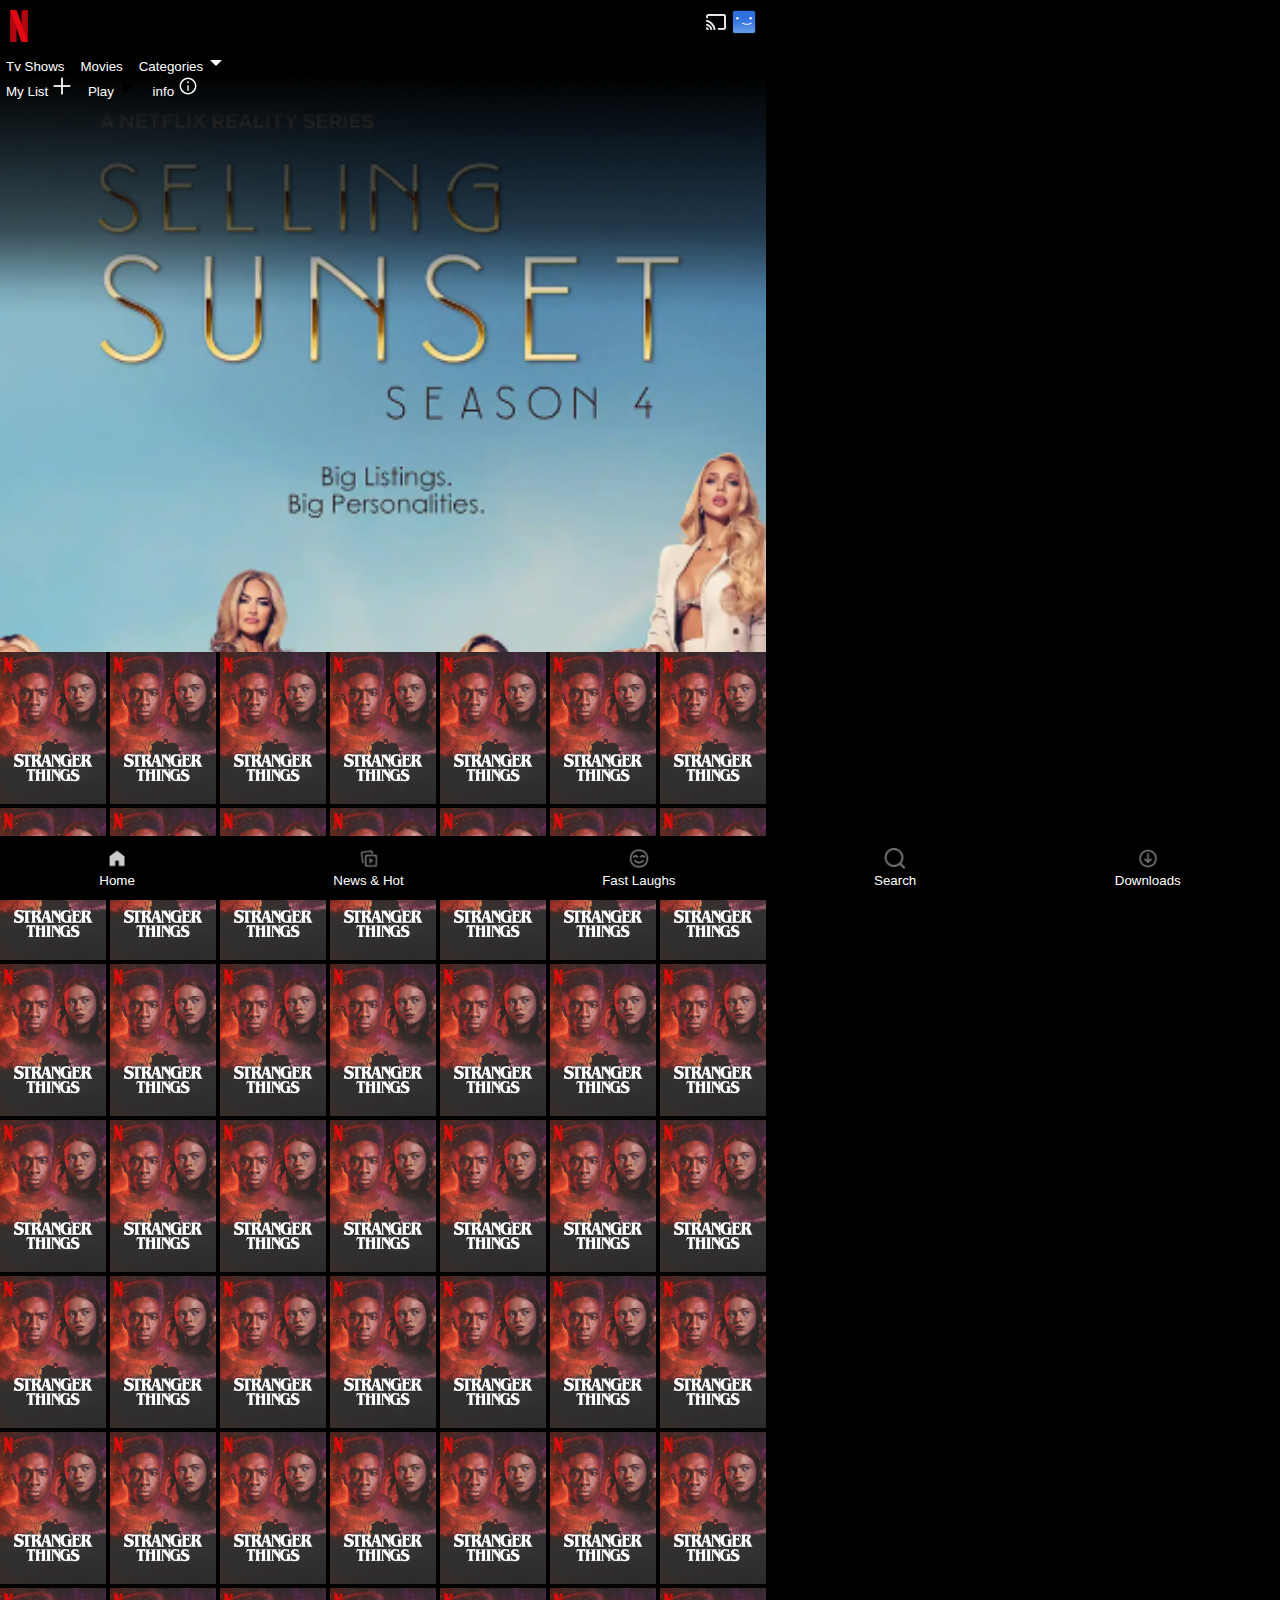
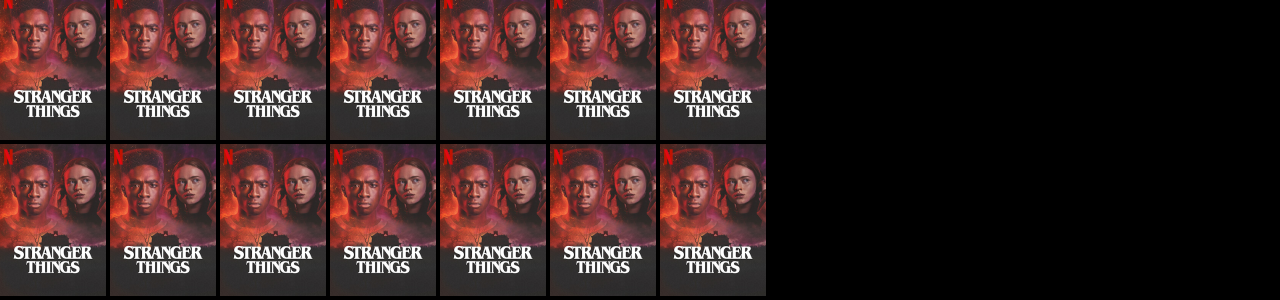
<file: html-css/Not Netlifx - Mobile Template/index.html>
<!DOCTYPE html>
<html lang="en">
  <head>
    <meta charset="UTF-8" />
    <meta http-equiv="X-UA-Compatible" content="IE=edge" />
    <meta name="viewport" content="width=device-width, initial-scale=1.0" />
    <title>Not Netflix</title>
    <link rel="stylesheet" href="style.css" />
  </head>
  <body>
    <header>
      <img src="./assets/logo.png" alt="logo" />
      <div>
        <img src="./assets/airdrop-icon.png" alt="airdrop-icon" />
        <img src="./assets/account-user.png" alt="account-user" />
      </div>
    </header>
    <section class="container">
      <div class="flex">
        <button>
          <span>Tv Shows</span>
        </button>
        <button>
          <span>Movies</span>
        </button>
        <button>
          <span>Categories</span>
          <img src="./assets/chevron-down.png" alt="" />
        </button>
      </div>
      <div class="flex">
        <button>
          <span> My List</span>
          <img src="./assets/icon-plus.png" alt="" />
        </button>
        <button>
          <span>Play</span>
          <img src="./assets/icon-play.png" alt="" />
        </button>
        <button>
          <span>info</span>
          <img src="./assets/icon-information.png" alt="" />
        </button>
      </div>
    </section>
    <main>
      <div class="slideshow" id="continue_watching">
        <img src="./assets/thumbnail.png" alt="" />
        <img src="./assets/thumbnail.png" alt="" />
        <img src="./assets/thumbnail.png" alt="" />
        <img src="./assets/thumbnail.png" alt="" />
        <img src="./assets/thumbnail.png" alt="" />
        <img src="./assets/thumbnail.png" alt="" />
        <img src="./assets/thumbnail.png" alt="" />
      </div>
      <div class="slideshow" id="trending">
        <img src="./assets/thumbnail.png" alt="" />
        <img src="./assets/thumbnail.png" alt="" />
        <img src="./assets/thumbnail.png" alt="" />
        <img src="./assets/thumbnail.png" alt="" />
        <img src="./assets/thumbnail.png" alt="" />
        <img src="./assets/thumbnail.png" alt="" />
        <img src="./assets/thumbnail.png" alt="" />
      </div>
      <div class="slideshow" id="documentaries">
        <img src="./assets/thumbnail.png" alt="" />
        <img src="./assets/thumbnail.png" alt="" />
        <img src="./assets/thumbnail.png" alt="" />
        <img src="./assets/thumbnail.png" alt="" />
        <img src="./assets/thumbnail.png" alt="" />
        <img src="./assets/thumbnail.png" alt="" />
        <img src="./assets/thumbnail.png" alt="" />
      </div>
      <div class="slideshow" id="comedy">
        <img src="./assets/thumbnail.png" alt="" />
        <img src="./assets/thumbnail.png" alt="" />
        <img src="./assets/thumbnail.png" alt="" />
        <img src="./assets/thumbnail.png" alt="" />
        <img src="./assets/thumbnail.png" alt="" />
        <img src="./assets/thumbnail.png" alt="" />
        <img src="./assets/thumbnail.png" alt="" />
      </div>
      <div class="slideshow" id="family_fav">
        <img src="./assets/thumbnail.png" alt="" />
        <img src="./assets/thumbnail.png" alt="" />
        <img src="./assets/thumbnail.png" alt="" />
        <img src="./assets/thumbnail.png" alt="" />
        <img src="./assets/thumbnail.png" alt="" />
        <img src="./assets/thumbnail.png" alt="" />
        <img src="./assets/thumbnail.png" alt="" />
      </div>
      <div class="slideshow" id="romcoms">
        <img src="./assets/thumbnail.png" alt="" />
        <img src="./assets/thumbnail.png" alt="" />
        <img src="./assets/thumbnail.png" alt="" />
        <img src="./assets/thumbnail.png" alt="" />
        <img src="./assets/thumbnail.png" alt="" />
        <img src="./assets/thumbnail.png" alt="" />
        <img src="./assets/thumbnail.png" alt="" />
      </div>
      <div class="slideshow" id="documentaries_2">
        <img src="./assets/thumbnail.png" alt="" />
        <img src="./assets/thumbnail.png" alt="" />
        <img src="./assets/thumbnail.png" alt="" />
        <img src="./assets/thumbnail.png" alt="" />
        <img src="./assets/thumbnail.png" alt="" />
        <img src="./assets/thumbnail.png" alt="" />
        <img src="./assets/thumbnail.png" alt="" />
      </div>
      <div class="slideshow" id="documentaries_3">
        <img src="./assets/thumbnail.png" alt="" />
        <img src="./assets/thumbnail.png" alt="" />
        <img src="./assets/thumbnail.png" alt="" />
        <img src="./assets/thumbnail.png" alt="" />
        <img src="./assets/thumbnail.png" alt="" />
        <img src="./assets/thumbnail.png" alt="" />
        <img src="./assets/thumbnail.png" alt="" />
      </div>
    </main>
    <nav>
      <button>
        <img src="./assets/icon-home.png" alt="" />
        <span>Home</span>
      </button>
      <button>
        <img src="./assets/icon-movies.png" alt="" />
        <span>News & Hot</span>
      </button>
      <button>
        <img src="./assets/icon-likes.png" alt="" />
        <span>Fast Laughs</span>
      </button>
      <button>
        <img src="./assets/icon-search.png" alt="" />
        <span>Search</span>
      </button>
      <button>
        <img src="./assets/icon-downloads.png" alt="" />
        <span>Downloads</span>
      </button>
    </nav>
  </body>
</html>
</file>
<file: html-css/Not Netlifx - Mobile Template/style.css>
body {
    background-color: black;
    padding: 0%;
    margin: 0%;
    position: absolute;

}


.container {
    width: 100%;
    display: flex;
    background-image: url(./assets/preview.png);
    background-size: cover;
    height: 600px;
    background-repeat: no-repeat;
    position: relative;
    flex-direction: column;
}

.flex {
    justify-content: center;
    
   

}
.flex button {
    background: transparent;
    color: white;
    border: 0px;
}

nav {
    width: 100%;
    display: flex;
    min-height: 64px;
    position: fixed;
    bottom: 0;
    background: black;
  }

nav button {
    display: flex;
    flex-direction: column;
    flex-grow: 1;
    background: transparent;
    color: white;
    align-items: center;
    gap: 4px;
    border: 0;
    justify-content: center;
  }

nav button img {
    width: 22px;
  }

header {
    display: flex;
    justify-content: space-between;
    padding: 10px;
    background: black;
  }
</file>
